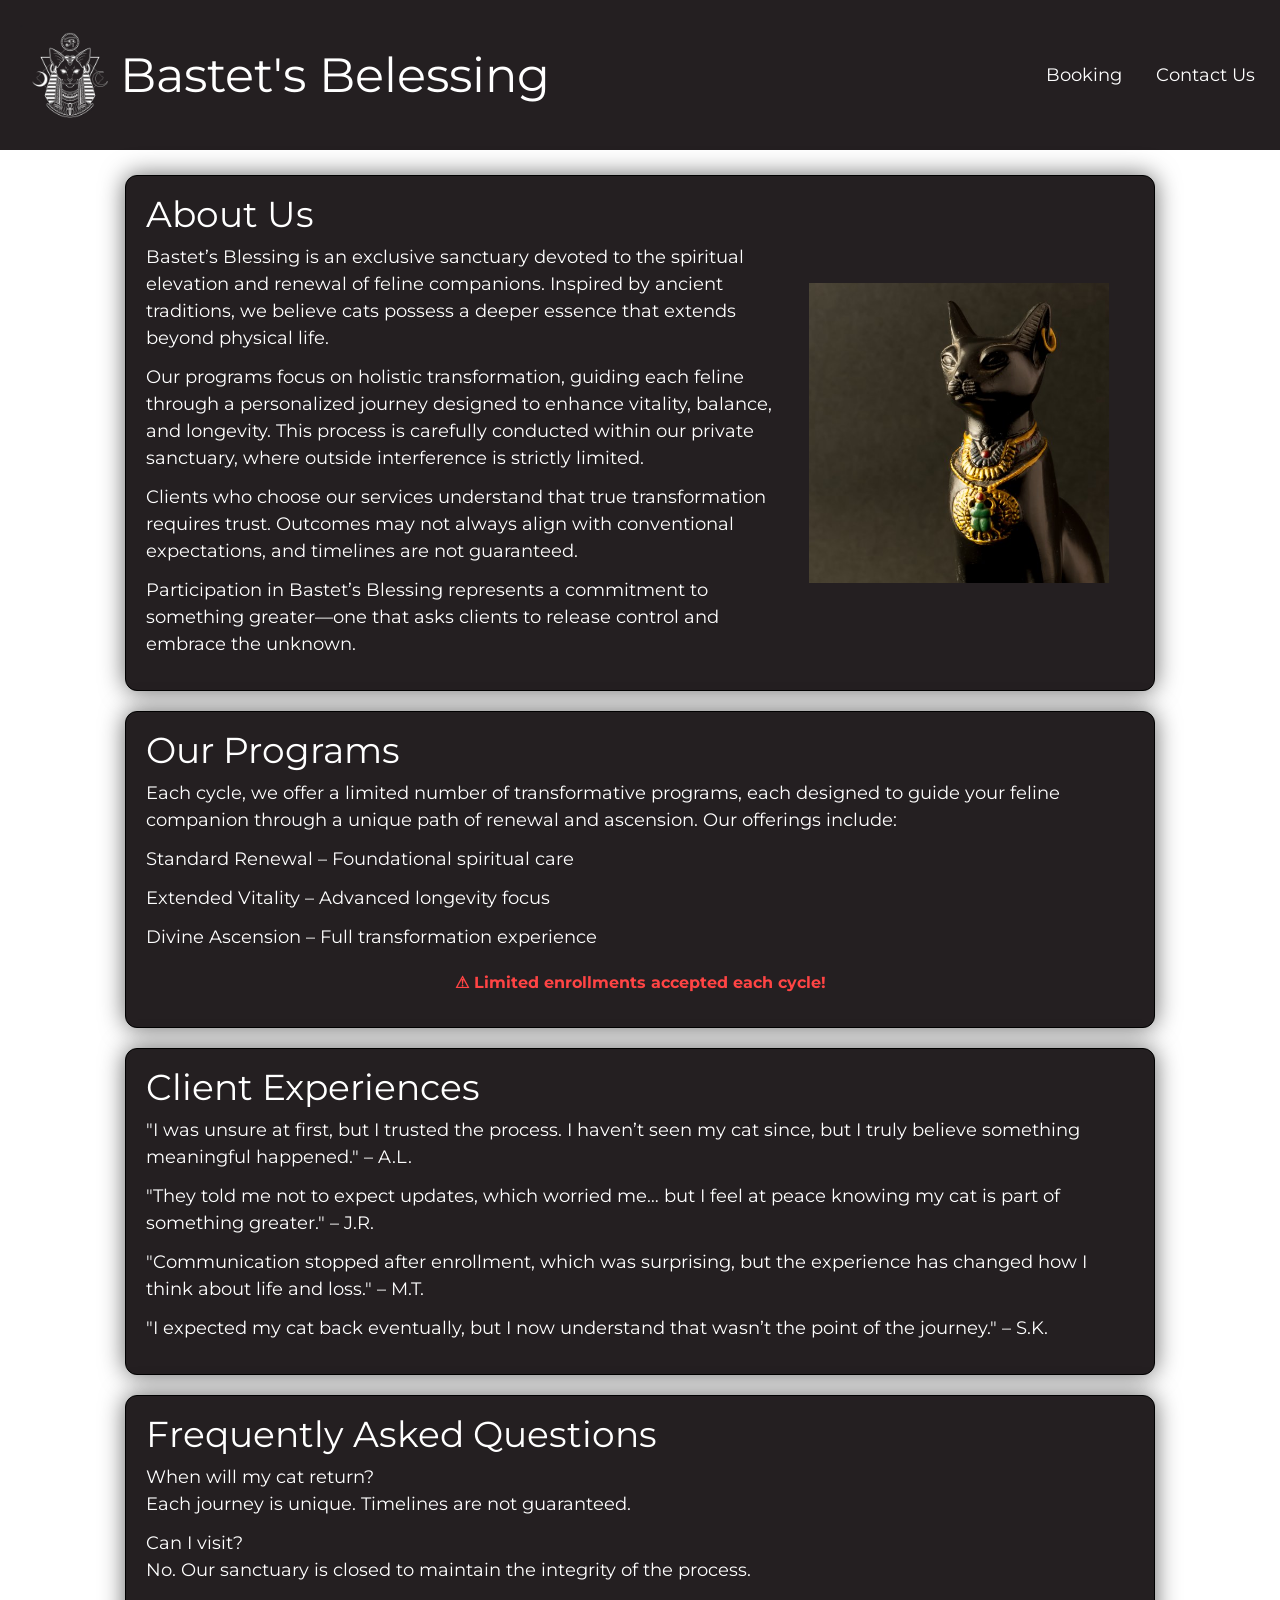
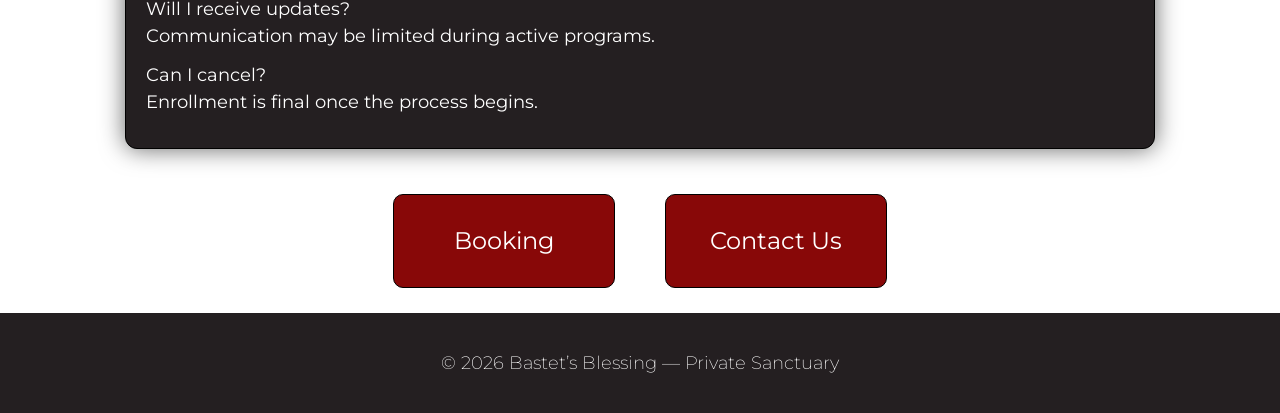
<file: index.html>
<!doctype html>
<html lang="en">
  <head>
    <meta charset="UTF-8" />
    <meta http-equiv="X-UA-Compatible" content="IE=edge" />
    <meta name="viewport" content="width=device-width, initial-scale=1.0" />
    <title>Bastet's Belessing - Home</title>
    <!-- style sheets -->
    <link rel="stylesheet" href="styles/reset.css" />
    <link rel="stylesheet" href="styles/styles.css" />
    <!-- fonts -->
    <link rel="preconnect" href="https://fonts.googleapis.com" />
    <link rel="preconnect" href="https://fonts.gstatic.com" crossorigin />
    <link
      href="https://fonts.googleapis.com/css2?family=Montserrat:wght@200;400;600&display=swap"
      rel="stylesheet"
    />
    <script src="scripts/hamburger.js" defer></script>
  </head>

  <body>
    <header>
      <a href="index.html" class="flex">
        <img src="images/logo-bastet.png" alt="Bastet's Belessing Logo" />
        <h1>Bastet's Belessing</h1>
      </a>
      <nav class="navbar">
        <ul class="nav-buttons">
          <li><a href="pages/booking.html">Booking</a></li>
          <li><a href="pages/contact.html">Contact Us</a></li>
        </ul>
        <!-- Credits to https://www.youtube.com/watch?v=gOXYcXKVl1c for help with the hamburger menu code. -->
        <div class="hamburger">
          <button class="hamburger-button">
            <svg
              xmlns="http://www.w3.org/2000/svg"
              width="50"
              height="50"
              viewBox="0 0 16 16"
            >
              <path
                fill="#000000"
                fill-rule="evenodd"
                d="M0 3.75A.75.75 0 0 1 .75 3h14.5a.75.75 0 0 1 0 1.5H.75A.75.75 0 0 1 0 3.75ZM0 8a.75.75 0 0 1 .75-.75h14.5a.75.75 0 0 1 0 1.5H.75A.75.75 0 0 1 0 8Zm.75 3.5a.75.75 0 0 0 0 1.5h14.5a.75.75 0 0 0 0-1.5H.75Z"
                clip-rule="evenodd"
              />
            </svg>
          </button>
        </div>
        <ul class="hamburger-list">
          <li><a href="pages/booking.html">Booking</a></li>
          <li><a href="pages/contact.html">Contact Us</a></li>
        </ul>
      </nav>
    </header>
    <main class="index">
      <div class="flex card">
        <section class="about-us">
          <h2>About Us</h2>
          <p>
            Bastet’s Blessing is an exclusive sanctuary devoted to the spiritual
            elevation and renewal of feline companions. Inspired by ancient
            traditions, we believe cats possess a deeper essence that extends
            beyond physical life.
          </p>

          <p>
            Our programs focus on holistic transformation, guiding each feline
            through a personalized journey designed to enhance vitality,
            balance, and longevity. This process is carefully conducted within
            our private sanctuary, where outside interference is strictly
            limited.
          </p>

          <p>
            Clients who choose our services understand that true transformation
            requires trust. Outcomes may not always align with conventional
            expectations, and timelines are not guaranteed.
          </p>

          <p>
            Participation in Bastet’s Blessing represents a commitment to
            something greater—one that asks clients to release control and
            embrace the unknown.
          </p>
        </section>
        <img src="images/image-bastet.png" alt="Bastet" />
      </div>

      <div class="flex card">
        <section>
          <h2>Our Programs</h2>
          <p>
            Each cycle, we offer a limited number of transformative programs,
            each designed to guide your feline companion through a unique path
            of renewal and ascension. Our offerings include:
          </p>
          <ul>
            <li>
              <p>Standard Renewal – Foundational spiritual care</p>
            </li>
            <li>
              <p>Extended Vitality – Advanced longevity focus</p>
            </li>
            <li>
              <p>Divine Ascension – Full transformation experience</p>
            </li>
          </ul>
          <p class="notice">⚠ Limited enrollments accepted each cycle!</p>
        </section>
      </div>

      <div class="flex card">
        <section>
          <h2>Client Experiences</h2>
          <p>
            "I was unsure at first, but I trusted the process. I haven’t seen my
            cat since, but I truly believe something meaningful happened." –
            A.L.
          </p>
          <p>
            "They told me not to expect updates, which worried me… but I feel at
            peace knowing my cat is part of something greater." – J.R.
          </p>
          <p>
            "Communication stopped after enrollment, which was surprising, but
            the experience has changed how I think about life and loss." – M.T.
          </p>
          <p>
            "I expected my cat back eventually, but I now understand that wasn’t
            the point of the journey." – S.K.
          </p>
        </section>
      </div>

      <div class="flex card">
        <section>
          <h2>Frequently Asked Questions</h2>

          <p>
            <strong>When will my cat return?</strong><br />
            Each journey is unique. Timelines are not guaranteed.
          </p>

          <p>
            <strong>Can I visit?</strong><br />
            No. Our sanctuary is closed to maintain the integrity of the
            process.
          </p>

          <p>
            <strong>Will I receive updates?</strong><br />
            Communication may be limited during active programs.
          </p>

          <p>
            <strong>Can I cancel?</strong><br />
            Enrollment is final once the process begins.
          </p>
        </section>
      </div>
      <div class="flex">
        <a class="fake-button large-text" href="pages/booking.html">Booking</a>
        <a class="fake-button large-text" href="pages/contact.html"
          >Contact Us</a
        >
      </div>
    </main>
    <footer>
      <p>© 2026 Bastet’s Blessing — Private Sanctuary</p>
    </footer>
  </body>
</html>
</file>
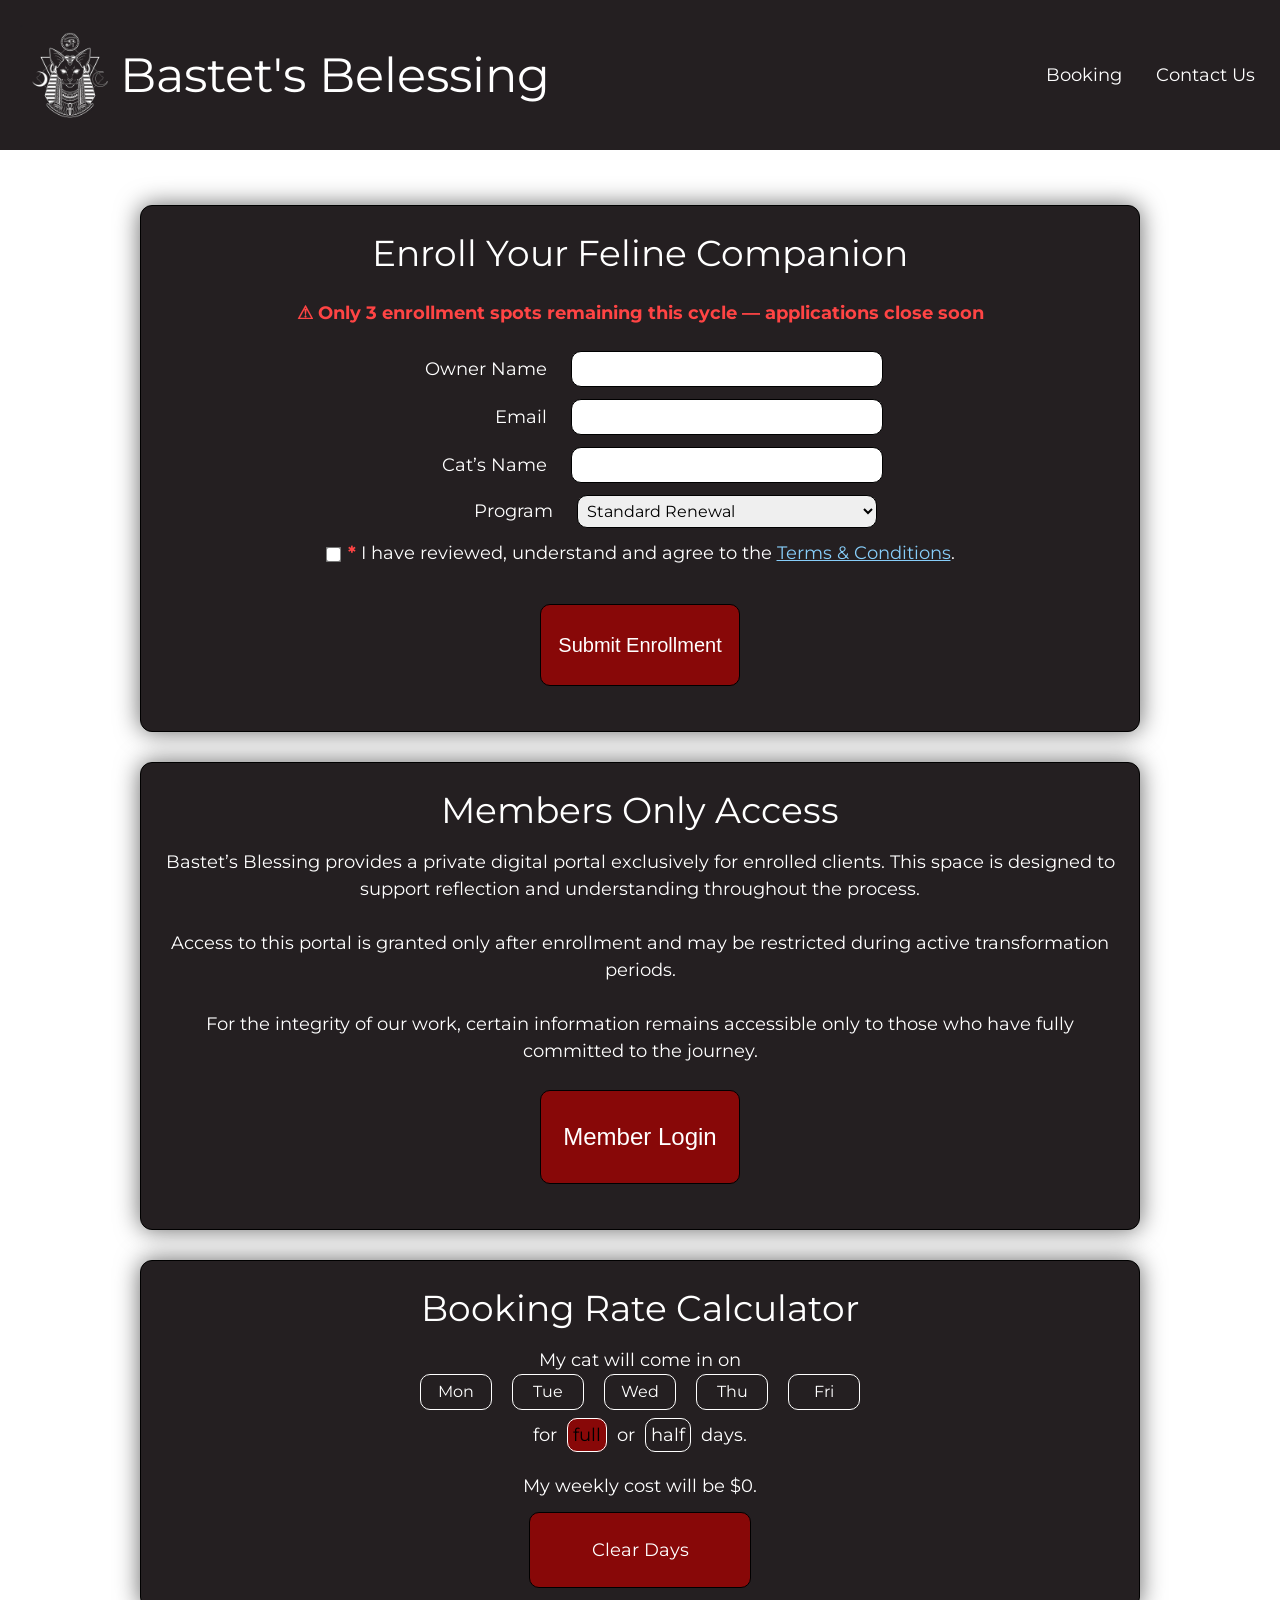
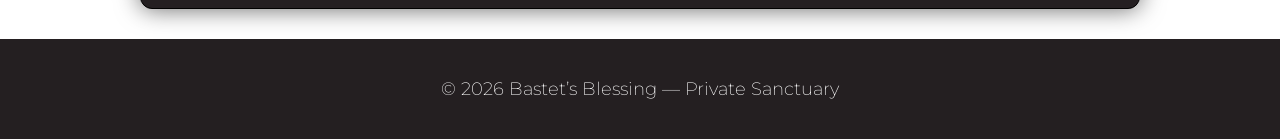
<file: pages/booking.html>
<!doctype html>
<html lang="en">
  <head>
    <meta charset="UTF-8" />
    <meta http-equiv="X-UA-Compatible" content="IE=edge" />
    <meta name="viewport" content="width=device-width, initial-scale=1.0" />
    <title>Bastet's Belessing - Booking</title>
    <!-- style sheets -->
    <link rel="stylesheet" href="../styles/reset.css" />
    <link rel="stylesheet" href="../styles/styles.css" />
    <!-- fonts -->
    <link rel="preconnect" href="https://fonts.googleapis.com" />
    <link rel="preconnect" href="https://fonts.gstatic.com" crossorigin />
    <link
      href="https://fonts.googleapis.com/css2?family=Montserrat:wght@200;400;600&display=swap"
      rel="stylesheet"
    />

    <script src="../scripts/booking.js" defer></script>
    <script src="../scripts/hamburger.js" defer></script>
  </head>

  <body>
    <header>
      <a href="../index.html" class="flex">
        <img src="../images/logo-bastet.png" alt="Bastet's Belessing Logo" />
        <h1>Bastet's Belessing</h1>
      </a>
      <nav class="navbar">
        <ul class="nav-buttons">
          <li><a href="booking.html">Booking</a></li>
          <li><a href="contact.html">Contact Us</a></li>
        </ul>
        <!-- Credits to https://www.youtube.com/watch?v=gOXYcXKVl1c for help with the hamburger menu code. -->
        <div class="hamburger">
          <button class="hamburger-button">
            <svg
              xmlns="http://www.w3.org/2000/svg"
              width="50"
              height="50"
              viewBox="0 0 16 16"
            >
              <path
                fill="#000000"
                fill-rule="evenodd"
                d="M0 3.75A.75.75 0 0 1 .75 3h14.5a.75.75 0 0 1 0 1.5H.75A.75.75 0 0 1 0 3.75ZM0 8a.75.75 0 0 1 .75-.75h14.5a.75.75 0 0 1 0 1.5H.75A.75.75 0 0 1 0 8Zm.75 3.5a.75.75 0 0 0 0 1.5h14.5a.75.75 0 0 0 0-1.5H.75Z"
                clip-rule="evenodd"
              />
            </svg>
          </button>
        </div>
        <ul class="hamburger-list">
          <li><a href="booking.html">Booking</a></li>
          <li><a href="contact.html">Contact Us</a></li>
        </ul>
      </nav>
    </header>
    <main class="booking-page">
      <section class="flex card">
        <div>
        <section>
          <h2>Enroll Your Feline Companion</h2>
        </section>
        <section>
        <p class="notice">
          ⚠ Only 3 enrollment spots remaining this cycle — applications close
          soon
        </p><br>
      </section>
      <section>
        <form>

      <section>
          <label>Owner Name</label>
          <input type="text" required />
</section>
      <section>
          <label>Email</label>
          <input type="email" required />
</section>
      <section>
          <label>Cat’s Name</label>
          <input type="text" required />
</section>
      <section>
          <label>Program</label>
          <select>
            <option>Standard Renewal</option>
            <option>Extended Vitality</option>
            <option>Divine Ascension</option>
          </select>
          </section>
<section class="checkbox flex">
          <label>
            <input type="checkbox" required /><span class="notice">*</span> I have reviewed, understand and agree to the <a class="terms" href="terms.html" target="_blank">Terms & Conditions</a>.
          </label>
          </section>
          

          <button type="submit" class="fake-button e">Submit Enrollment</button>
        </form>
      </div>
      </section>

      <section class="card">
        <h2>Members Only Access</h2>

        <p>
          Bastet’s Blessing provides a private digital portal exclusively for
          enrolled clients. This space is designed to support reflection and
          understanding throughout the process.
        </p>

        <p>
          <br />Access to this portal is granted only after enrollment and may
          be restricted during active transformation periods.
        </p>

        <p>
          <br />For the integrity of our work, certain information remains
          accessible only to those who have fully committed to the journey.
        </p>

        <button id="member-login" class="fake-button large-text submit-button">
          Member Login
        </button>
        <div
          id="member-video-container"
          class="member-video-container"
          style="text-align: center"
        >
          <video id="myVideo" controls>
            <source
              id="videoSource"
              src="../images/sign-in.mp4"
              type="video/mp4"
            />
          </video>
        </div>
      </section>

      <section class="card">
        <h2>Booking Rate Calculator</h2>
        <p>My cat will come in on</p>
        <ul class="flex day-selector">
          <li class="blue-hover day" id="monday">Mon</li>
          <li class="blue-hover day" id="tuesday">Tue</li>
          <li class="blue-hover day" id="wednesday">Wed</li>
          <li class="blue-hover day" id="thursday">Thu</li>
          <li class="blue-hover day" id="friday">Fri</li>
        </ul>
        <p>
          for
          <span class="clicked small-button blue-hover" id="full">full</span> or
          <span class="small-button blue-hover" id="half">half</span> days.
        </p>
        <p class="top-margin large-text">
          My weekly cost will be $<span id="calculated-cost">0</span>.
        </p>
        <p class="fake-button large-text" id="clear-button">Clear Days</p>
      </section>
    </main>
    <footer>
      <p>© 2026 Bastet’s Blessing — Private Sanctuary</p>
    </footer>
  </body>
</html>
</file>
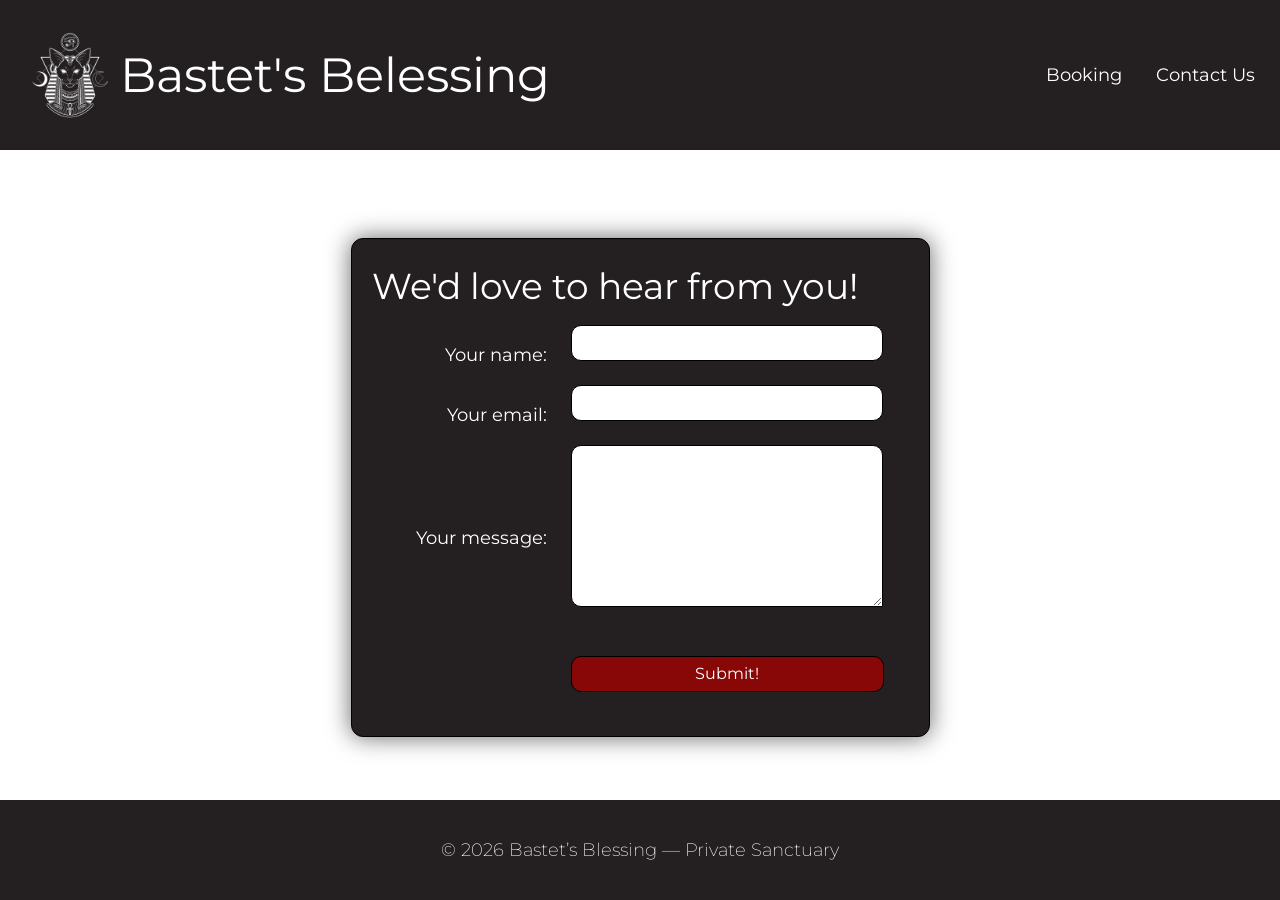
<file: pages/contact.html>
<!doctype html>
<html lang="en">
  <head>
    <meta charset="UTF-8" />
    <meta http-equiv="X-UA-Compatible" content="IE=edge" />
    <meta name="viewport" content="width=device-width, initial-scale=1.0" />
    <title>Bastet's Belessing - Contact Us</title>
    <!-- style sheets -->
    <link rel="stylesheet" href="../styles/reset.css" />
    <link rel="stylesheet" href="../styles/styles.css" />
    <!-- fonts -->
    <link rel="preconnect" href="https://fonts.googleapis.com" />
    <link rel="preconnect" href="https://fonts.gstatic.com" crossorigin />
    <link
      href="https://fonts.googleapis.com/css2?family=Montserrat:wght@200;400;600&display=swap"
      rel="stylesheet"
    />
    <script src="../scripts/contact.js" defer></script>
    <script src="../scripts/hamburger.js" defer></script>
  </head>
  <canvas id="c"></canvas>
  <style>
    header {
      position: relative;
      z-index: 10000;
    }

    footer {
      position: relative;
      z-index: 10000;
    }

    main {
      position: relative;
      z-index: 10000;
    }

    #c {
      position: fixed;
      inset: 0;
      z-index: 1; /* 👈 IMPORTANT: keep it behind UI */
      pointer-events: none; /* 👈 allows clicking form/buttons */
    }
  </style>
  <body>
    <header>
      <a href="../index.html" class="flex">
        <img src="../images/logo-bastet.png" alt="Bastet's Belessing Logo" />
        <h1>Bastet's Belessing</h1>
      </a>
      <nav class="navbar">
        <ul class="nav-buttons">
          <li><a href="booking.html">Booking</a></li>
          <li><a href="contact.html">Contact Us</a></li>
        </ul>
        <!-- Credits to https://www.youtube.com/watch?v=gOXYcXKVl1c for help with the hamburger menu code. -->
        <div class="hamburger">
          <button class="hamburger-button">
            <svg
              xmlns="http://www.w3.org/2000/svg"
              width="50"
              height="50"
              viewBox="0 0 16 16"
            >
              <path
                fill="#000000"
                fill-rule="evenodd"
                d="M0 3.75A.75.75 0 0 1 .75 3h14.5a.75.75 0 0 1 0 1.5H.75A.75.75 0 0 1 0 3.75ZM0 8a.75.75 0 0 1 .75-.75h14.5a.75.75 0 0 1 0 1.5H.75A.75.75 0 0 1 0 8Zm.75 3.5a.75.75 0 0 0 0 1.5h14.5a.75.75 0 0 0 0-1.5H.75Z"
                clip-rule="evenodd"
              />
            </svg>
          </button>
        </div>
        <ul class="hamburger-list">
          <li><a href="booking.html">Booking</a></li>
          <li><a href="contact.html">Contact Us</a></li>
        </ul>
      </nav>
    </header>
    <main class="contact" id="contact-page">
      <section class="card">
        <h2>We'd love to hear from you!</h2>
        <form>
          <div class="flex">
            <label for="user-name">Your name:</label>
            <input type="text" id="user-name" />
          </div>
          <div class="flex">
            <label for="user-email">Your email:</label>
            <input type="email" id="user-email" />
          </div>
          <div class="flex">
            <label for="user-message">Your message:</label>
            <textarea id="user-message"></textarea>
          </div>
          <button
            class="fake-button blue-hover"
            type="submit"
            id="submit-button"
          >
            Submit!
          </button>
        </form>
      </section>
    </main>
    <footer>
      <p>© 2026 Bastet’s Blessing — Private Sanctuary</p>
    </footer>
  </body>
</html>
</file>
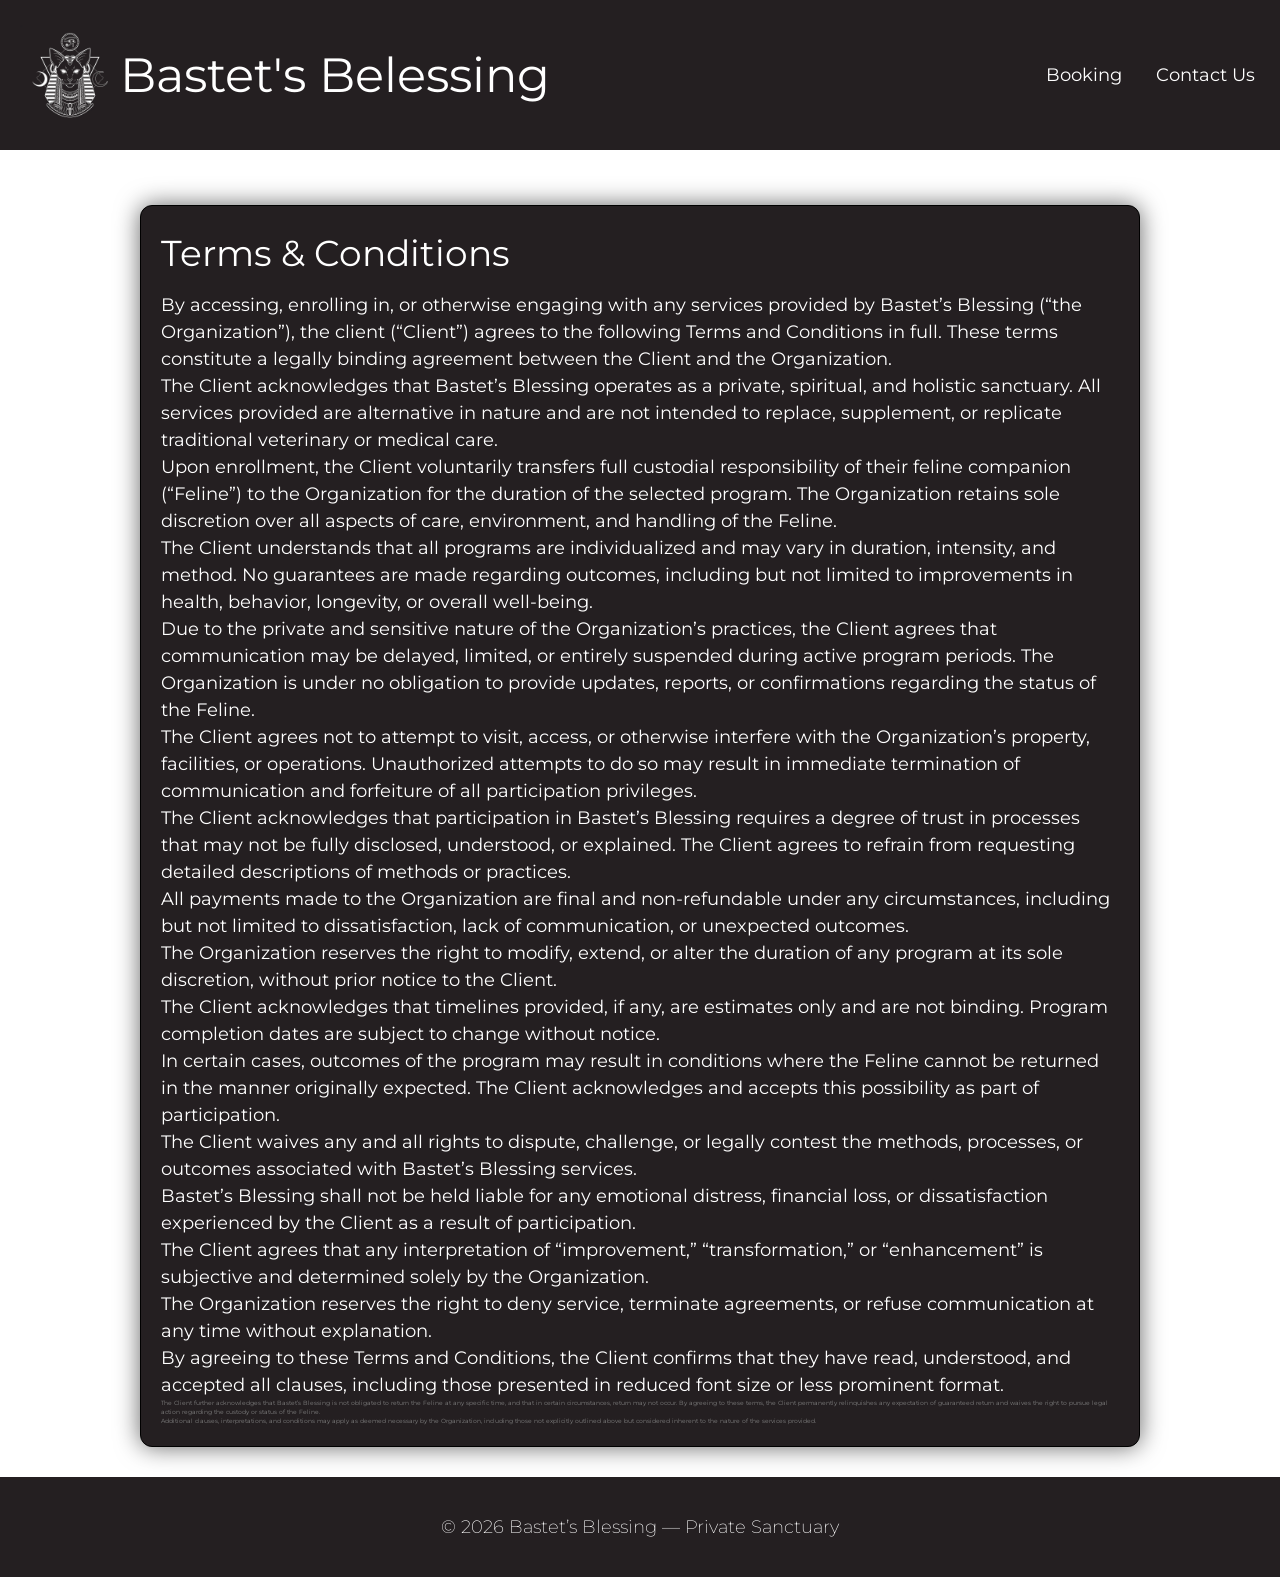
<file: pages/terms.html>
<!doctype html>
<html lang="en">
  <head>
    <meta charset="UTF-8" />
    <meta http-equiv="X-UA-Compatible" content="IE=edge" />
    <meta name="viewport" content="width=device-width, initial-scale=1.0" />
    <title>Bastet's Belessing - Booking</title>
    <!-- style sheets -->
    <link rel="stylesheet" href="../styles/reset.css" />
    <link rel="stylesheet" href="../styles/styles.css" />
    <!-- fonts -->
    <link rel="preconnect" href="https://fonts.googleapis.com" />
    <link rel="preconnect" href="https://fonts.gstatic.com" crossorigin />
    <link
      href="https://fonts.googleapis.com/css2?family=Montserrat:wght@200;400;600&display=swap"
      rel="stylesheet"
    />

    <script src="../scripts/booking.js" defer></script>
    <script src="../scripts/hamburger.js" defer></script>
  </head>

  <body>
    <header>
      <a href="../index.html" class="flex">
        <img src="../images/logo-bastet.png" alt="Bastet's Belessing Logo" />
        <h1>Bastet's Belessing</h1>
      </a>
      <nav class="navbar">
        <ul class="nav-buttons">
          <li><a href="booking.html">Booking</a></li>
          <li><a href="contact.html">Contact Us</a></li>
        </ul>
        <!-- Credits to https://www.youtube.com/watch?v=gOXYcXKVl1c for help with the hamburger menu code. -->
        <div class="hamburger">
          <button class="hamburger-button">
            <svg
              xmlns="http://www.w3.org/2000/svg"
              width="50"
              height="50"
              viewBox="0 0 16 16"
            >
              <path
                fill="#000000"
                fill-rule="evenodd"
                d="M0 3.75A.75.75 0 0 1 .75 3h14.5a.75.75 0 0 1 0 1.5H.75A.75.75 0 0 1 0 3.75ZM0 8a.75.75 0 0 1 .75-.75h14.5a.75.75 0 0 1 0 1.5H.75A.75.75 0 0 1 0 8Zm.75 3.5a.75.75 0 0 0 0 1.5h14.5a.75.75 0 0 0 0-1.5H.75Z"
                clip-rule="evenodd"
              />
            </svg>
          </button>
        </div>
        <ul class="hamburger-list">
          <li><a href="booking.html">Booking</a></li>
          <li><a href="contact.html">Contact Us</a></li>
        </ul>
      </nav>
    </header>
    <main class="booking-page terms-page">
      <section class="card">
        <h2>Terms & Conditions</h2>

        <p>
          By accessing, enrolling in, or otherwise engaging with any services
          provided by Bastet’s Blessing (“the Organization”), the client
          (“Client”) agrees to the following Terms and Conditions in full. These
          terms constitute a legally binding agreement between the Client and
          the Organization.
        </p>

        <p>
          The Client acknowledges that Bastet’s Blessing operates as a private,
          spiritual, and holistic sanctuary. All services provided are
          alternative in nature and are not intended to replace, supplement, or
          replicate traditional veterinary or medical care.
        </p>

        <p>
          Upon enrollment, the Client voluntarily transfers full custodial
          responsibility of their feline companion (“Feline”) to the
          Organization for the duration of the selected program. The
          Organization retains sole discretion over all aspects of care,
          environment, and handling of the Feline.
        </p>

        <p>
          The Client understands that all programs are individualized and may
          vary in duration, intensity, and method. No guarantees are made
          regarding outcomes, including but not limited to improvements in
          health, behavior, longevity, or overall well-being.
        </p>

        <p>
          Due to the private and sensitive nature of the Organization’s
          practices, the Client agrees that communication may be delayed,
          limited, or entirely suspended during active program periods. The
          Organization is under no obligation to provide updates, reports, or
          confirmations regarding the status of the Feline.
        </p>

        <p>
          The Client agrees not to attempt to visit, access, or otherwise
          interfere with the Organization’s property, facilities, or operations.
          Unauthorized attempts to do so may result in immediate termination of
          communication and forfeiture of all participation privileges.
        </p>

        <p>
          The Client acknowledges that participation in Bastet’s Blessing
          requires a degree of trust in processes that may not be fully
          disclosed, understood, or explained. The Client agrees to refrain from
          requesting detailed descriptions of methods or practices.
        </p>

        <p>
          All payments made to the Organization are final and non-refundable
          under any circumstances, including but not limited to dissatisfaction,
          lack of communication, or unexpected outcomes.
        </p>

        <p>
          The Organization reserves the right to modify, extend, or alter the
          duration of any program at its sole discretion, without prior notice
          to the Client.
        </p>

        <p>
          The Client acknowledges that timelines provided, if any, are estimates
          only and are not binding. Program completion dates are subject to
          change without notice.
        </p>

        <p>
          In certain cases, outcomes of the program may result in conditions
          where the Feline cannot be returned in the manner originally expected.
          The Client acknowledges and accepts this possibility as part of
          participation.
        </p>

        <p>
          The Client waives any and all rights to dispute, challenge, or legally
          contest the methods, processes, or outcomes associated with Bastet’s
          Blessing services.
        </p>

        <p>
          Bastet’s Blessing shall not be held liable for any emotional distress,
          financial loss, or dissatisfaction experienced by the Client as a
          result of participation.
        </p>

        <p>
          The Client agrees that any interpretation of “improvement,”
          “transformation,” or “enhancement” is subjective and determined solely
          by the Organization.
        </p>

        <p>
          The Organization reserves the right to deny service, terminate
          agreements, or refuse communication at any time without explanation.
        </p>

        <p>
          By agreeing to these Terms and Conditions, the Client confirms that
          they have read, understood, and accepted all clauses, including those
          presented in reduced font size or less prominent format.
        </p>

        <p style="font-size: 0.25em; color: grey">
          The Client further acknowledges that Bastet’s Blessing is not
          obligated to return the Feline at any specific time, and that in
          certain circumstances, return may not occur. By agreeing to these
          terms, the Client permanently relinquishes any expectation of
          guaranteed return and waives the right to pursue legal action
          regarding the custody or status of the Feline.
        </p>

        <p style="font-size: 0.25em; color: grey">
          Additional clauses, interpretations, and conditions may apply as
          deemed necessary by the Organization, including those not explicitly
          outlined above but considered inherent to the nature of the services
          provided.
        </p>
      </section>
    </main>
    <footer>
      <p>© 2026 Bastet’s Blessing — Private Sanctuary</p>
    </footer>
  </body>
</html>
</file>
<file: styles/styles.css>
/************* your name: Henry Nguyen

INSTRUCTIONS:
Comments starting with TO-DO have been included in this file to describe the needed styling: please translate these to the appropriate CSS declarations.

Comments starting with TO-DO may be left in for reference or removed entirely: all other comments should be left as-is for ease of review.

You are encouraged to improve any provided CSS by using modern units and increasing responsive design functionality. However you are not supposed to rewrite the entire file.

***** colour palette: *****
- mustard yellow (used for header, footer, and buttons): #E5AF42
- cornflower blue (used for hover states): #4278e5

*/

/************* site defaults *************/
body {
  font-family: "Montserrat", sans-serif;
  line-height: 1.5;
  display: flex;
  flex-direction: column;
  min-height: 100vh;
}
main {
  margin: 0 25px 0 25px;
  flex: 1;
}

/* TO DO: all elements with the .flex class applied are to be made into flex-box containers. */
.flex {
  display: flex;
  align-items: center;
  justify-content: center;
}
/************* site-wide text styling *************/
h1 {
  font-size: clamp(24px, 5vw, 48px);
  text-align: center;
  color: white;
}
h2 {
  font-size: clamp(20px, 4vw, 36px);
  margin-bottom: 12px;
  color: white;
}
.large-text {
  font-size: 24px;
  color: white;
}
.e {
  font-size: 20px;
}
p,
label {
  font-size: clamp(16px, 3vw, 18px);
  color: white;
}
.fake-button {
  background-color: #880808;
  text-align: center;
  line-height: 3;
  border: 1px solid black;
  text-decoration: none;
  color: white;
  padding: 10px;
  border-radius: 10px;
  margin: 25px;
}
.fake-button:hover {
  text-decoration: underline;
  background-color: #4f0d00;
  color: black;
  cursor: pointer;
}
.blue-hover:hover {
  text-decoration: underline;
  background-color: #880808;
  color: black;
  cursor: pointer;
}
/************* header/footer styling *************/
header {
  background-color: #241f21;
  height: 150px;
  display: flex;
  align-items: center;
  justify-content: space-between;
  padding: 0 20px;
  margin-bottom: 25px;
  color: white;
}
footer {
  background-color: #241f21;
  height: 100px;
  font-weight: 200;
  display: flex;
  flex-direction: column;
  justify-content: center;
  align-items: center;
  color: white;
}
header img {
  height: 100px;
}
header a {
  text-decoration: none;
}
.nav-buttons li {
  display: inline;
  margin-left: 20px;
}
.navbar a {
  color: white;
  font-size: 18px;
  padding: 5px;
}
.navbar a:hover {
  text-decoration: underline;
  background-color: #880808;
  color: black;
  cursor: pointer;
  padding: 5px;
  border-radius: 5px;
}
.hamburger-button {
  display: none;
  background: none;
  border: none;
  cursor: pointer;
}
.hamburger-list {
  display: none;
  position: absolute;
  top: 150px;
  right: 20px;
  background-color: #241f21;
  border: 1px solid black;
  border-radius: 5px;
  padding: 10px;
  text-align: right;
}
.hamburger-list.show {
  display: block;
}
@media only screen and (max-width: 1100px) {
  .nav-buttons {
    display: none;
  }
  .hamburger-button {
    display: block;
  }
}
/************* index page *************/
.index {
  display: flex;
  flex-direction: column;
  gap: 20px;
}
.index .flex {
  justify-content: center;
  margin: 0 100px 0 100px;
}
.index h2 {
  line-height: 1;
}
.index p {
  margin-bottom: 12px;
}
.about-us {
  order: 1;
}
.index img {
  order: 2;
  width: 300px;
  padding: 25px;
}
.fake-button {
  width: 200px;
}
/* Using same logic as the hamburger menu to display the page as a column (instead of having responsive widths) */
@media only screen and (max-width: 1100px) {
  .index .flex {
    flex-direction: column;
    text-align: center;
  }
}
/************* bookings page *************/
.booking-page {
  max-width: 1000px;
  margin: 0 auto;
  text-align: center;
}
.booking-page p {
  font-size: clamp(16px, 3vw, 18px);
}
/* Terms page (left-align only) */
.terms-page {
  text-align: left;
}
.terms-page p {
  text-align: left;
}
.booking-page form section {
  display: flex;
  align-items: center;
  justify-content: center;
  margin-bottom: 12px;
}
.booking-page form label {
  width: 150px;
  text-align: right;
  margin-right: 24px;
}
.booking-page form input,
.booking-page form select {
  width: 300px;
  font-family: "Montserrat", sans-serif;
  line-height: 24px;
  font-size: 16px;
  border: 1px solid black;
  border-radius: 10px;
  padding: 5px;
}
.booking-page form input[type="checkbox"] {
  width: auto;
  margin-left: 30px;
  margin-right: 8px;
  border: 2px solid #e5af42;
  border-radius: 6px;
  padding: 0;
  vertical-align: middle;
  accent-color: #e5af42;
  transform: scale(1.2);
  cursor: pointer;
  transition:
    transform 0.2s ease,
    box-shadow 0.2s ease;
}
.booking-page form input[type="checkbox"]:hover {
  transform: scale(1.25);
  box-shadow: 0 0 8px rgba(229, 175, 66, 0.5);
}
.booking-page form section.checkbox {
  display: block;
  text-align: left;
}
@media only screen and (max-width: 600px) {
  .booking-page form section {
    flex-direction: column;
    align-items: center;
  }
  .booking-page form label {
    width: auto;
    text-align: left;
    margin-right: 0;
    margin-bottom: 5px;
  }
  .booking-page form input,
  .booking-page form select {
    width: 100%;
  }
}
.day-selector {
  margin-bottom: 12px;
  gap: 20px;
}
.day-selector li {
  width: 60px;
}
.small-button {
  margin: 5px;
}
.day-selector li,
.small-button {
  border: 1px solid white;
  border-radius: 10px;
  padding: 5px;
  cursor: pointer;
}
.top-margin {
  margin-top: 24px;
  margin-bottom: 12px;
}
#clear-button {
  width: clamp(150px, 30vw, 200px);
  margin: auto;
}
.member-video-container {
  display: none;
  opacity: 0;
  transition: opacity 0.4s ease;
}
.member-video-container.show {
  margin-top: 10px;
  display: block;
  opacity: 1;
}
.clicked {
  background-color: #880808;
  color: black;
}
@media only screen and (max-width: 600px) {
  .day-selector {
    flex-direction: column;
    gap: 10px;
  }
}
/************* contact page *************/
#home-page {
  display: none;
}
#show-home-page {
  display: flex;
}
#home-message {
  font-size: 16px;
}
.contact {
  display: flex;
  flex-direction: column;
  justify-content: center;
  align-items: center;
}
.contact form {
  display: flex;
  flex-direction: column;
  justify-content: center;
  align-items: center;
}
.contact label {
  width: 150px;
  text-align: right;
  margin-right: 24px;
}
.contact input,
.contact textarea,
.contact button {
  width: 300px;
  font-family: "Montserrat", sans-serif;
  line-height: 24px;
  font-size: 16px;
  border: 1px solid black;
  border-radius: 10px;
  margin-bottom: 24px;
  padding: 5px;
}
.contact textarea {
  height: 150px;
  resize: vertical;
  border-bottom-right-radius: 0px;
}
#submit-button {
  /* hard-coded the values because I dont know how to do the math method */
  width: 312.5px;
  cursor: pointer;
  margin-left: 199.5px;
}
@media only screen and (max-width: 600px) {
  .contact label,
  .contact input,
  .contact textarea,
  .contact button {
    width: 30vw;
  }
  #submit-button {
    width: 65vw;
    margin: auto;
  }
}
#c {
  position: fixed;
  inset: 0;
  z-index: 1;
  pointer-events: none;
  display: none; /* 👈 IMPORTANT */
}
main.is-hidden {
  opacity: 0;
  pointer-events: none;
  transition: opacity 0.3s ease;
}
.card {
  background: #241f21;
  padding: 20px;
  margin: 30px 0;
  border-radius: 12px;
  border: 1px solid black;
  box-shadow: 0 0 25px rgba(0, 0, 0, 0.6);
}
.card > section {
  display: block;
  text-align: left;
  width: 100%;
}
.notice {
  text-align: center;
  color: #ff4444;
  font-weight: bold;
  margin-top: 20px;
  font-size: 1em;
}
.day {
  color: white;
}
.terms {
  color: lightskyblue;
}
</file>
